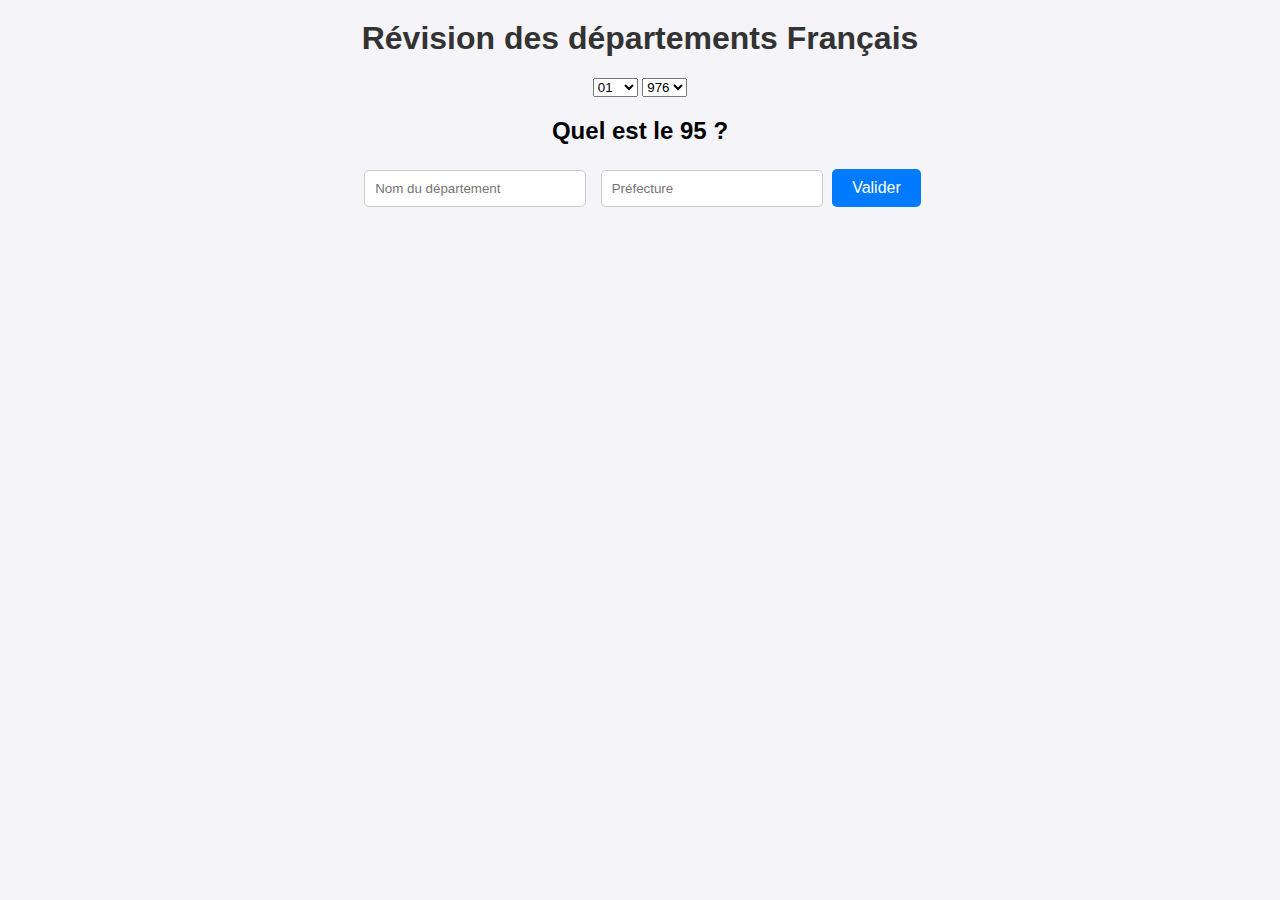
<file: index.html>
<!DOCTYPE html>
<html lang="fr">
<head>
    <title>gabin</title>
    <link rel="stylesheet" type="text/css" href="style.css">
    <script src="script.js"></script>
</head>
<body>
    <h1>Révision des départements Français</h1>
    <div>   
        <select id="inf"></select>
        <select id="sup"></select>
    </div>
    <h2>Quel est le <strong id="num_departement"></strong> ?</h2>
    <div>
        <input type="text" id="nom_departement" placeholder="Nom du département">
        <input type="text" id="prefecture" placeholder="Préfecture">
        <button type="button" id="valider">Valider</button>
    </div>
    <div id="resultat"></div>
</body>
</file>
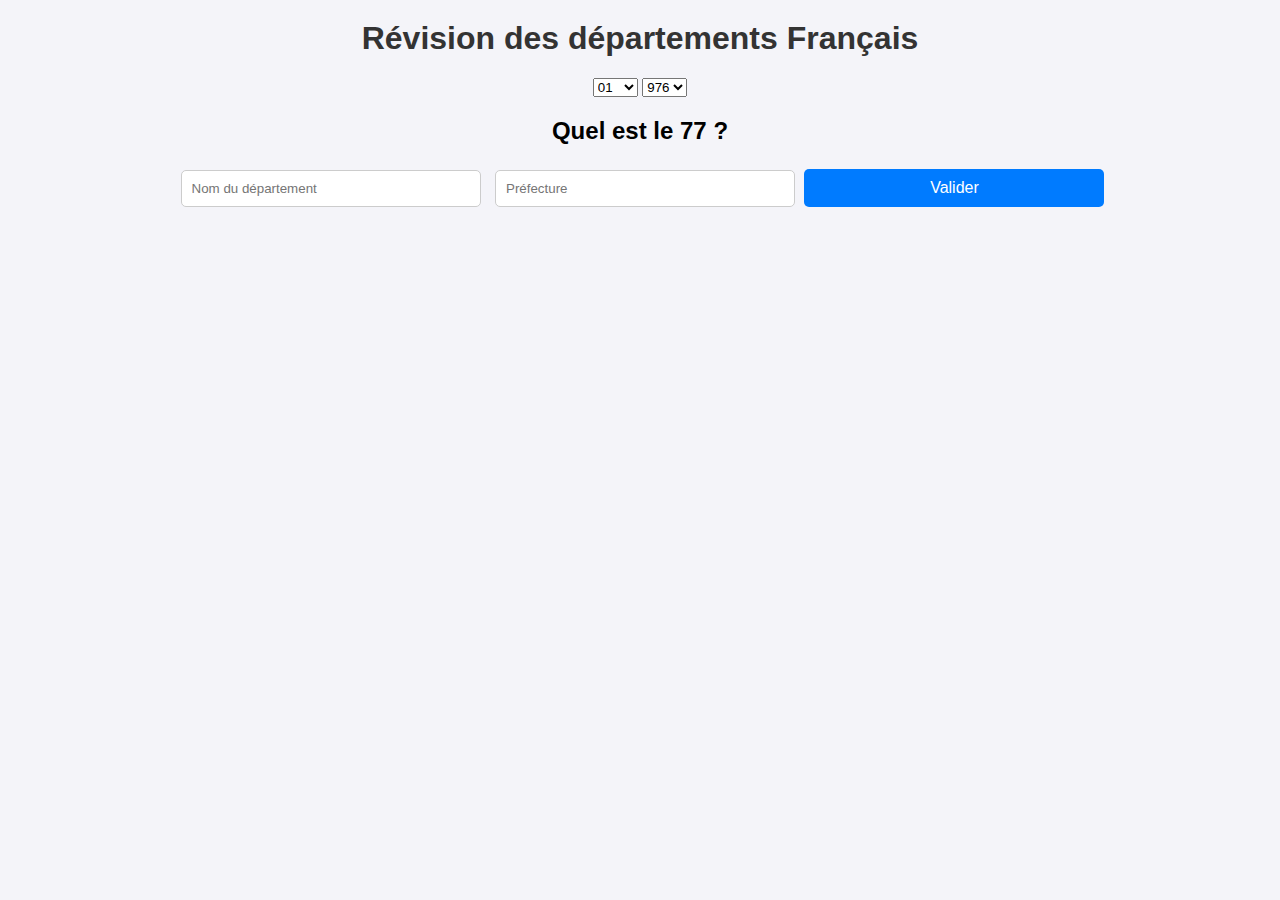
<file: www/index.html>
<!DOCTYPE html>
<html lang="fr">
<head>
    <meta charset="UTF-8">
    <meta name="viewport" content="width=device-width, initial-scale=1.0">
    <title>gabin</title>
    <link rel="stylesheet" type="text/css" href="style.css">
    <script src="script.js"></script>
</head>
<body>
    <h1>Révision des départements Français</h1>
    <div>   
        <select id="inf"></select>
        <select id="sup"></select>
    </div>
    <h2>Quel est le <strong id="num_departement"></strong> ?</h2>
    <div>
        <input type="text" id="nom_departement" placeholder="Nom du département">
        <input type="text" id="prefecture" placeholder="Préfecture">
        <button type="button" id="valider">Valider</button>
    </div>
    <div id="resultat"></div>
</body>
</file>
<file: style.css>
body {
    font-family: Arial, sans-serif;
    text-align: center;
    background-color: #f4f4f9;
    margin: 0;
    padding: 0;
}

h1 {
    color: #333;
    margin-top: 20px;
}

div {
    margin: 20px 0;
}

input[type="number"],
input[type="text"] {
    padding: 10px;
    margin: 5px;
    border: 1px solid #ccc;
    border-radius: 5px;
    width: 200px;
}

button {
    padding: 10px 20px;
    background-color: #007BFF;
    color: white;
    border: none;
    border-radius: 5px;
    cursor: pointer;
    font-size: 16px;
}

button:hover {
    background-color: #0056b3;
}

#resultat {
    font-size: 18px;
    margin-top: 20px;
    color: #28a745;
}
</file>
<file: www/style.css>
body {
    font-family: Arial, sans-serif;
    text-align: center;
    background-color: #f4f4f9;
    margin: 0;
    padding: 0;
}

h1 {
    color: #333;
    margin-top: 20px;
}

div {
    margin: 20px 0;
}

input[type="number"],
input[type="text"] {
    padding: 10px;
    margin: 5px;
    border: 1px solid #ccc;
    border-radius: 5px;
    width: 90%;
    max-width: 300px;
    box-sizing: border-box;
}

button {
    padding: 10px 20px;
    background-color: #007BFF;
    color: white;
    border: none;
    border-radius: 5px;
    cursor: pointer;
    font-size: 16px;
    width: 90%;
    max-width: 300px;
    box-sizing: border-box;
}

button:hover {
    background-color: #0056b3;
}

#resultat {
    font-size: 18px;
    margin-top: 20px;
    color: #28a745;
}

/* Responsive adjustments */
@media (max-width: 600px) {
    h1 {
        font-size: 28px;
    }

    button {
        font-size: 18px;
        padding: 15px;
    }

    input[type="number"],
    input[type="text"] {
        font-size: 18px;
        padding: 12px;
    }

    #resultat {
        font-size: 20px;
    }
}
</file>
